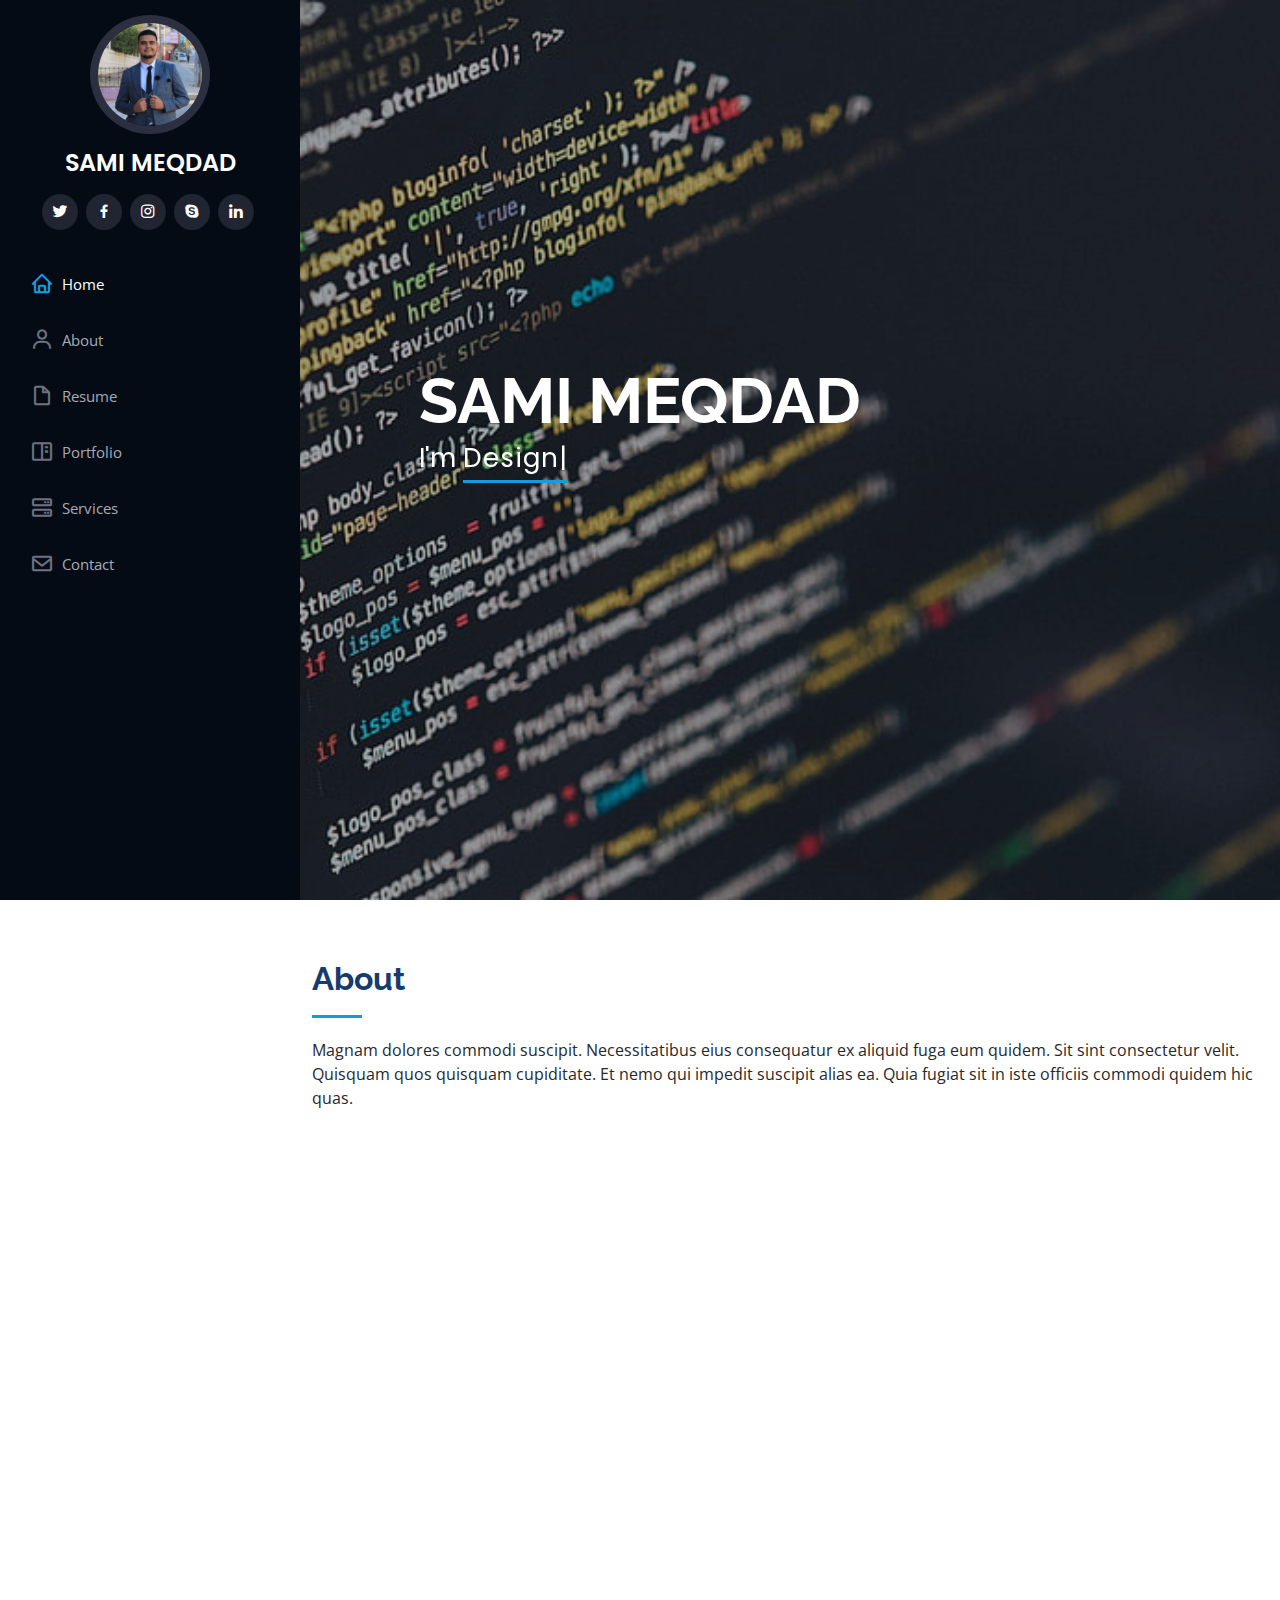
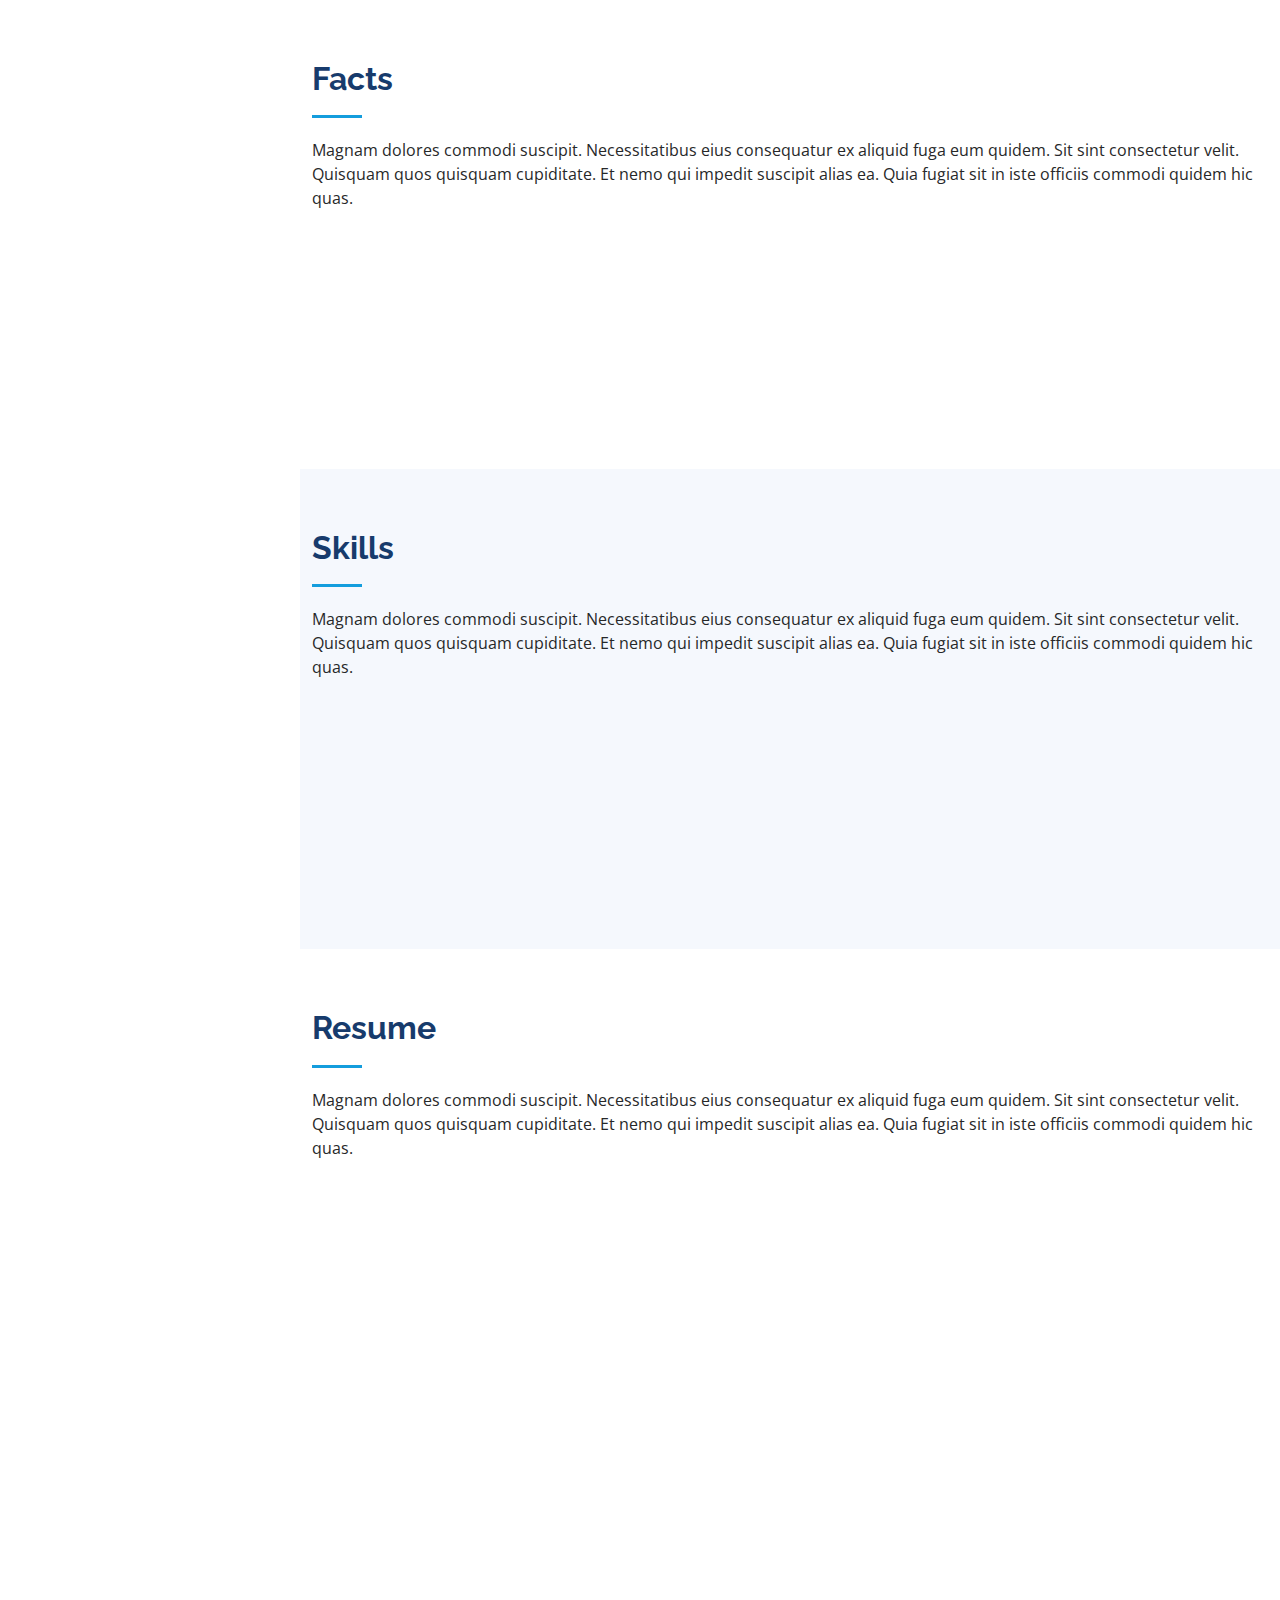
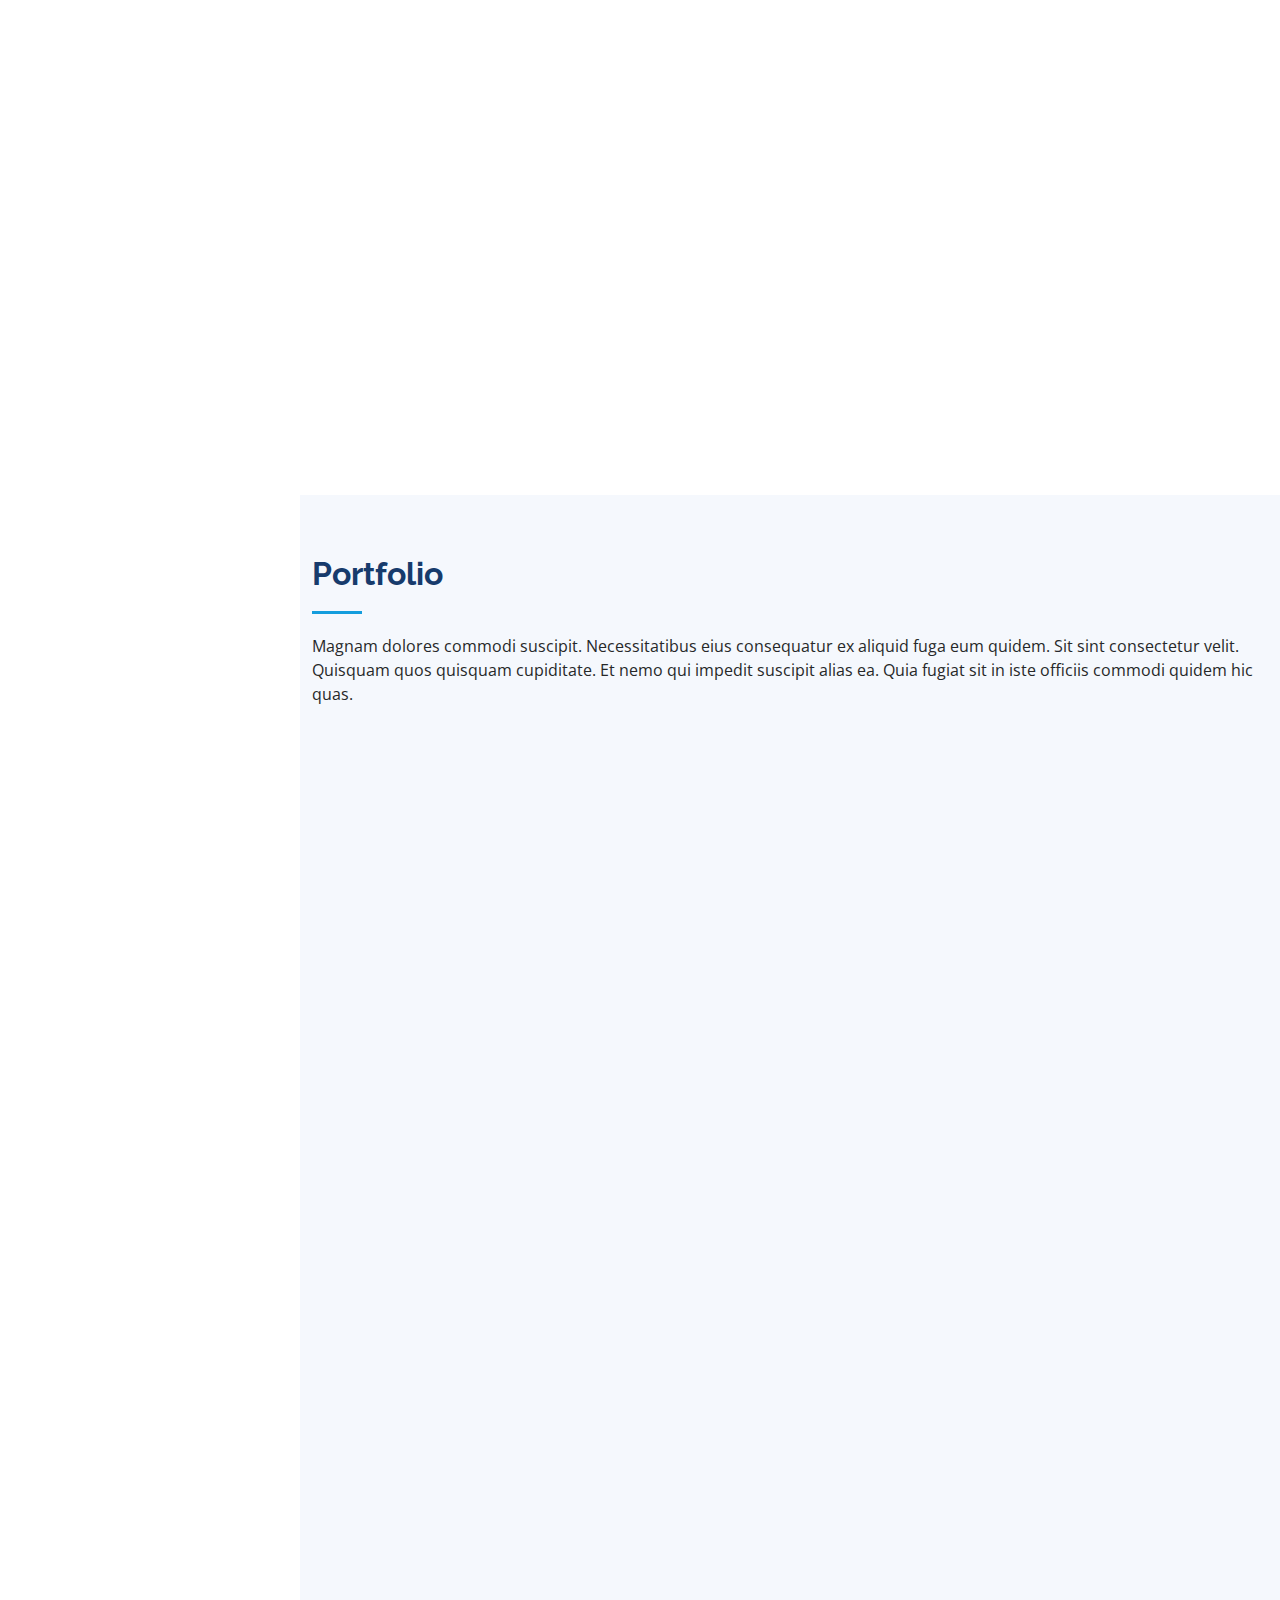
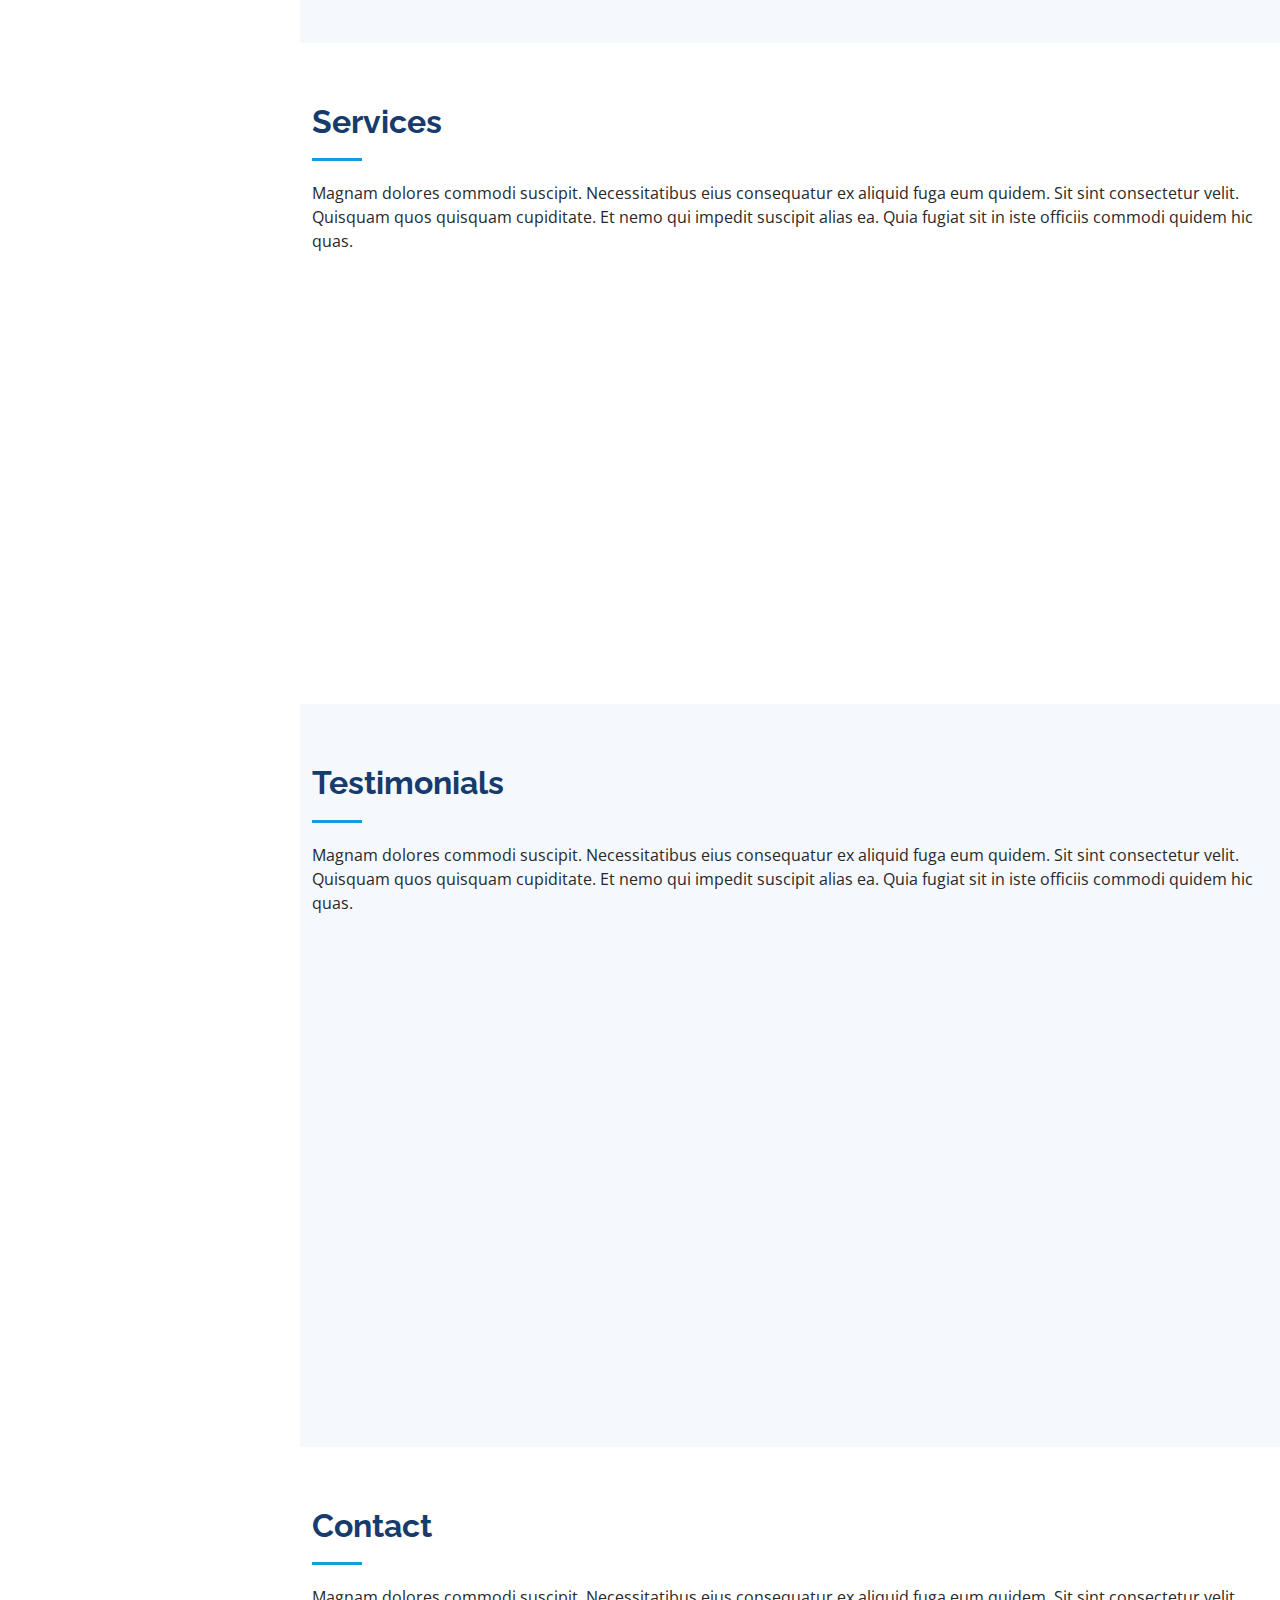
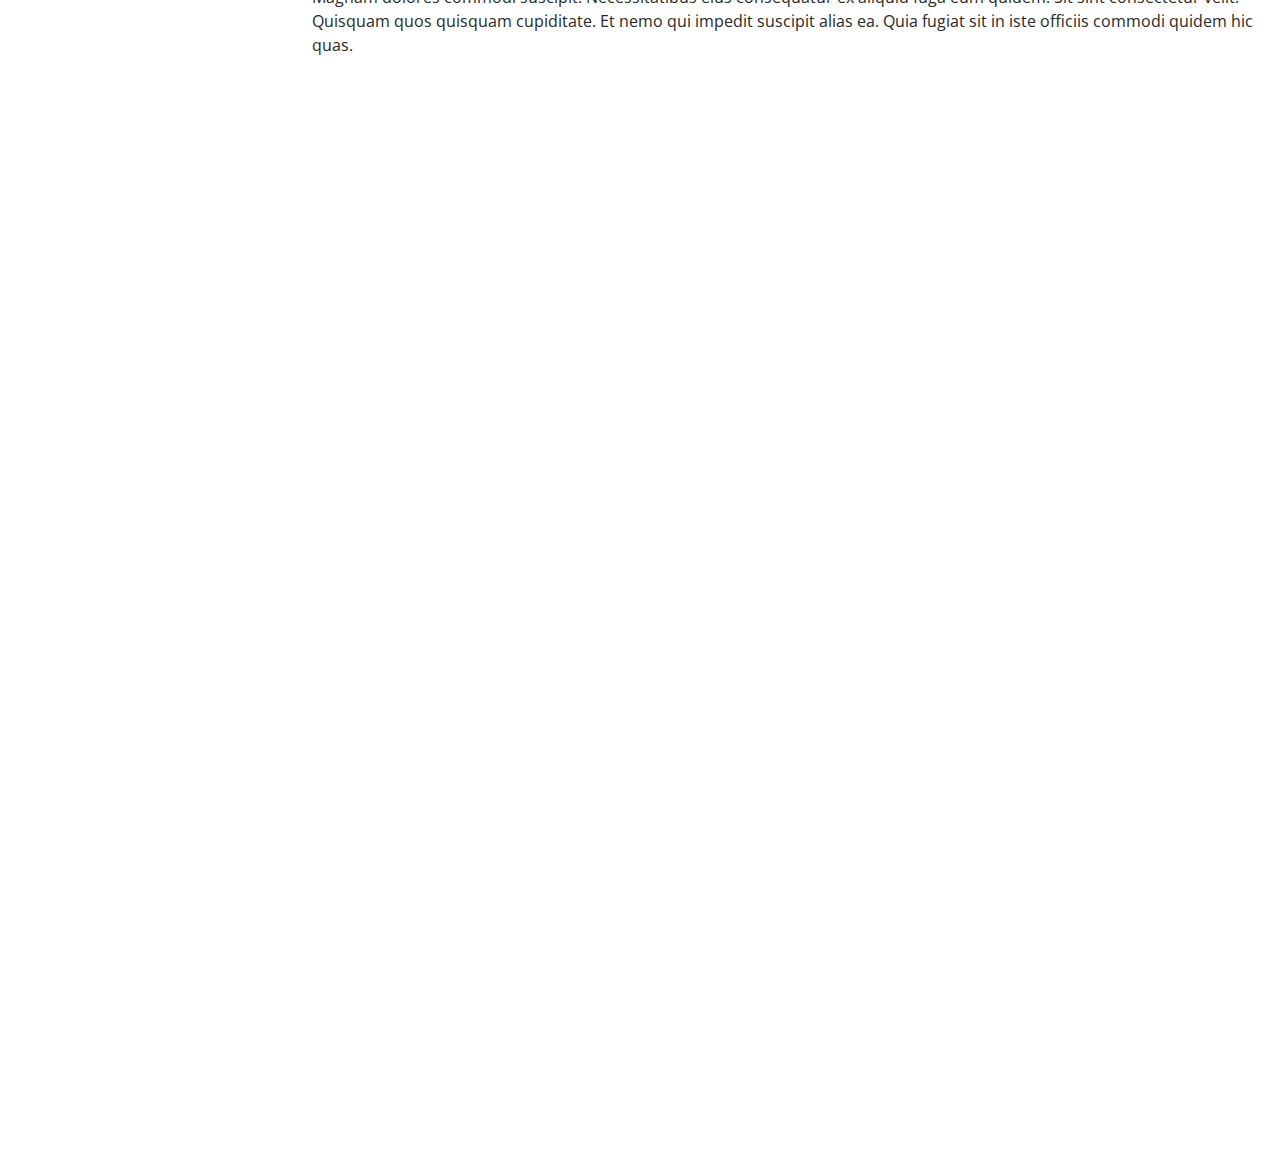
<file: index.html>
<!DOCTYPE html>
<html lang="en">

<head>
    <meta charset="utf-8">
    <meta content="width=device-width, initial-scale=1.0" name="viewport">

    <title>Index</title>
    <meta content="" name="description">
    <meta content="" name="keywords">

    <!-- Favicons -->
    <link href="assets/img/profile-img.jpg" rel="icon">
    <link href="assets/img/apple-touch-icon.png" rel="apple-touch-icon">

    <!-- Google Fonts -->
    <link href="https://fonts.googleapis.com/css?family=Open+Sans:300,300i,400,400i,600,600i,700,700i|Raleway:300,300i,400,400i,500,500i,600,600i,700,700i|Poppins:300,300i,400,400i,500,500i,600,600i,700,700i" rel="stylesheet">

    <!-- Vendor CSS Files -->
    <link href="assets/vendor/aos/aos.css" rel="stylesheet">
    <link href="assets/vendor/bootstrap/css/bootstrap.min.css" rel="stylesheet">
    <link href="assets/vendor/bootstrap-icons/bootstrap-icons.css" rel="stylesheet">
    <link href="assets/vendor/boxicons/css/boxicons.min.css" rel="stylesheet">
    <link href="assets/vendor/glightbox/css/glightbox.min.css" rel="stylesheet">
    <link href="assets/vendor/swiper/swiper-bundle.min.css" rel="stylesheet">

    <link href="assets/css/style.css" rel="stylesheet">

</head>

<body>


    <i class="bi bi-list mobile-nav-toggle d-xl-none"></i>

    <header id="header">
        <div class="d-flex flex-column">

            <div class="profile">
                <img src="assets/img/profile-img.jpg" alt="" class="img-fluid rounded-circle">
                <h1 class="text-light"><a href="index.html">SAMI MEQDAD</a></h1>
                <div class="social-links mt-3 text-center">
                    <a href="#" class="twitter"><i class="bx bxl-twitter"></i></a>
                    <a href="https://www.facebook.com/123456samy.miqdad" class="facebook"><i class="bx bxl-facebook"></i></a>
                    <a href="https://www.instagram.com/h6x6_/" class="instagram"><i class="bx bxl-instagram"></i></a>
                    <a href="#" class="google-plus"><i class="bx bxl-skype"></i></a>
                    <a href="#" class="linkedin"><i class="bx bxl-linkedin"></i></a>
                </div>
            </div>

            <nav id="navbar" class="nav-menu navbar">
                <ul>
                    <li><a href="#hero" class="nav-link scrollto active"><i class="bx bx-home"></i> <span>Home</span></a></li>
                    <li><a href="#about" class="nav-link scrollto"><i class="bx bx-user"></i> <span>About</span></a></li>
                    <li><a href="#resume" class="nav-link scrollto"><i class="bx bx-file-blank"></i> <span>Resume</span></a></li>
                    <li><a href="#portfolio" class="nav-link scrollto"><i class="bx bx-book-content"></i> <span>Portfolio</span></a></li>
                    <li><a href="#services" class="nav-link scrollto"><i class="bx bx-server"></i> <span>Services</span></a></li>
                    <li><a href="#contact" class="nav-link scrollto"><i class="bx bx-envelope"></i> <span>Contact</span></a></li>
                </ul>
            </nav>

        </div>
    </header>



    <section id="hero" class="d-flex flex-column justify-content-center align-items-center">
        <div class="hero-container" data-aos="fade-in">
            <h1>SAMI MEQDAD</h1>
            <p>I'm <span class="typed" data-typed-items="Designer, Developer, Freelancer, Photographer"></span></p>
        </div>
    </section>


    <main id="main">

        <section id="about" class="about">
            <div class="container">

                <div class="section-title">
                    <h2>About</h2>
                    <p>Magnam dolores commodi suscipit. Necessitatibus eius consequatur ex aliquid fuga eum quidem. Sit sint consectetur velit. Quisquam quos quisquam cupiditate. Et nemo qui impedit suscipit alias ea. Quia fugiat sit in iste officiis commodi
                        quidem hic quas.</p>
                </div>

                <div class="row">
                    <div class="col-lg-4" data-aos="fade-right">
                        <img src="assets/img/profile-img.jpg" class="img-fluid" alt="">
                    </div>
                    <div class="col-lg-8 pt-4 pt-lg-0 content" data-aos="fade-left">
                        <h3>Ui/Ux Designer &amp;Adnroid/Ios Developer.</h3>
                        <p class="fst-italic">
                            Lorem ipsum dolor sit amet, consectetur adipiscing elit, sed do eiusmod tempor incididunt ut labore et dolore magna aliqua.
                        </p>
                        <div class="row">
                            <div class="col-lg-6">
                                <ul>
                                    <li><i class="bi bi-chevron-right"></i> <strong>Birthday:</strong> <span>23 Nov 2002</span></li>
                                    <li><i class="bi bi-chevron-right"></i> <strong>Website:</strong> <span>www.samidevloper.com</span></li>
                                    <li><i class="bi bi-chevron-right"></i> <strong>Phone:</strong> <span>+972-059-276-8308</span></li>
                                    <li><i class="bi bi-chevron-right"></i> <strong>City:</strong> <span>GAZA,palestine</span></li>
                                </ul>
                            </div>
                            <div class="col-lg-6">
                                <ul>
                                    <li><i class="bi bi-chevron-right"></i> <strong>Age:</strong> <span>20</span></li>
                                    <li><i class="bi bi-chevron-right"></i> <strong>Degree:</strong> <span>Master</span></li>
                                    <li><i class="bi bi-chevron-right"></i> <strong>PhEmailone:</strong> <span>samemqdad@gmail.com</span></li>
                                    <li><i class="bi bi-chevron-right"></i> <strong>Freelance:</strong> <span>Available</span></li>
                                </ul>
                            </div>
                        </div>
                        <p>
                            Officiis eligendi itaque labore et dolorum mollitia officiis optio vero. Quisquam sunt adipisci omnis et ut. Nulla accusantium dolor incidunt officia tempore. Et eius omnis. Cupiditate ut dicta maxime officiis quidem quia. Sed et consectetur qui quia
                            repellendus itaque neque. Aliquid amet quidem ut quaerat cupiditate. Ab et eum qui repellendus omnis culpa magni laudantium dolores.
                        </p>
                    </div>
                </div>

            </div>
        </section>
        <!-- End About Section -->

        <!-- ======= Facts Section ======= -->
        <section id="facts" class="facts">
            <div class="container">

                <div class="section-title">
                    <h2>Facts</h2>
                    <p>Magnam dolores commodi suscipit. Necessitatibus eius consequatur ex aliquid fuga eum quidem. Sit sint consectetur velit. Quisquam quos quisquam cupiditate. Et nemo qui impedit suscipit alias ea. Quia fugiat sit in iste officiis commodi
                        quidem hic quas.</p>
                </div>

                <div class="row no-gutters">

                    <div class="col-lg-3 col-md-6 d-md-flex align-items-md-stretch" data-aos="fade-up">
                        <div class="count-box">
                            <i class="bi bi-emoji-smile"></i>
                            <span data-purecounter-start="0" data-purecounter-end="70" data-purecounter-duration="1" class="purecounter"></span>
                            <p><strong>Happy Clients</strong> consequuntur quae</p>
                        </div>
                    </div>

                    <div class="col-lg-3 col-md-6 d-md-flex align-items-md-stretch" data-aos="fade-up" data-aos-delay="100">
                        <div class="count-box">
                            <i class="bi bi-journal-richtext"></i>
                            <span data-purecounter-start="0" data-purecounter-end="50" data-purecounter-duration="1" class="purecounter"></span>
                            <p><strong>Projects</strong> adipisci atque cum quia aut</p>
                        </div>
                    </div>

                    <div class="col-lg-3 col-md-6 d-md-flex align-items-md-stretch" data-aos="fade-up" data-aos-delay="40">
                        <div class="count-box">
                            <i class="bi bi-headset"></i>
                            <span data-purecounter-start="0" data-purecounter-end="30" data-purecounter-duration="1" class="purecounter"></span>
                            <p><strong>Hours Of Support</strong> aut commodi quaerat</p>
                        </div>
                    </div>

                    <div class="col-lg-3 col-md-6 d-md-flex align-items-md-stretch" data-aos="fade-up" data-aos-delay="300">
                        <div class="count-box">
                            <i class="bi bi-people"></i>
                            <span data-purecounter-start="0" data-purecounter-end="32" data-purecounter-duration="1" class="purecounter"></span>
                            <p><strong>Hard Workers</strong> rerum asperiores dolor</p>
                        </div>
                    </div>

                </div>

            </div>
        </section>
        <!-- End Facts Section -->

        <!-- ======= Skills Section ======= -->
        <section id="skills" class="skills section-bg">
            <div class="container">

                <div class="section-title">
                    <h2>Skills</h2>
                    <p>Magnam dolores commodi suscipit. Necessitatibus eius consequatur ex aliquid fuga eum quidem. Sit sint consectetur velit. Quisquam quos quisquam cupiditate. Et nemo qui impedit suscipit alias ea. Quia fugiat sit in iste officiis commodi
                        quidem hic quas.</p>
                </div>

                <div class="row skills-content">

                    <div class="col-lg-6" data-aos="fade-up">

                        <div class="progress">
                            <span class="skill">UX/UI <i class="val">100%</i></span>
                            <div class="progress-bar-wrap">
                                <div class="progress-bar" role="progressbar" aria-valuenow="100" aria-valuemin="0" aria-valuemax="100"></div>
                            </div>
                        </div>

                        <div class="progress">
                            <span class="skill">Android <i class="val">100%</i></span>
                            <div class="progress-bar-wrap">
                                <div class="progress-bar" role="progressbar" aria-valuenow="90" aria-valuemin="0" aria-valuemax="100"></div>
                            </div>
                        </div>

                        <div class="progress">
                            <span class="skill">Ios <i class="val">70%</i></span>
                            <div class="progress-bar-wrap">
                                <div class="progress-bar" role="progressbar" aria-valuenow="75" aria-valuemin="0" aria-valuemax="100"></div>
                            </div>
                        </div>

                    </div>

                    <div class="col-lg-6" data-aos="fade-up" data-aos-delay="100">

                        <div class="progress">
                            <span class="skill">Flutter <i class="val">80%</i></span>
                            <div class="progress-bar-wrap">
                                <div class="progress-bar" role="progressbar" aria-valuenow="80" aria-valuemin="0" aria-valuemax="100"></div>
                            </div>
                        </div>

                        <div class="progress">
                            <span class="skill">WordPress/CMS <i class="val">90%</i></span>
                            <div class="progress-bar-wrap">
                                <div class="progress-bar" role="progressbar" aria-valuenow="90" aria-valuemin="0" aria-valuemax="100"></div>
                            </div>
                        </div>

                        <div class="progress">
                            <span class="skill">Photoshop <i class="val">80%</i></span>
                            <div class="progress-bar-wrap">
                                <div class="progress-bar" role="progressbar" aria-valuenow="55" aria-valuemin="0" aria-valuemax="100"></div>
                            </div>
                        </div>

                    </div>

                </div>

            </div>
        </section>
        <!-- End Skills Section -->

        <!-- ======= Resume Section ======= -->
        <section id="resume" class="resume">
            <div class="container">

                <div class="section-title">
                    <h2>Resume</h2>
                    <p>Magnam dolores commodi suscipit. Necessitatibus eius consequatur ex aliquid fuga eum quidem. Sit sint consectetur velit. Quisquam quos quisquam cupiditate. Et nemo qui impedit suscipit alias ea. Quia fugiat sit in iste officiis commodi
                        quidem hic quas.</p>
                </div>

                <div class="row">
                    <div class="col-lg-6" data-aos="fade-up">
                        <h3 class="resume-title">Sumary</h3>
                        <div class="resume-item pb-0">
                            <h4>Graphic Designer</h4>
                            <p><em>Innovative and deadline-driven Graphic Designer with 1+ years of experience designing and developing user-centered digital/print marketing material from initial concept to final, polished deliverable.</em></p>
                            <ul>
                                <li>Flutter Developer</li>
                                <li>Java Developer</li>
                                <li>Web Developer</li>
                            </ul>
                        </div>

                        <h3 class="resume-title">Education</h3>
                        <div class="resume-item">
                            <h4>Master of Fine Arts &amp; Graphic Design</h4>
                            <h5>2020 - 2022</h5>
                            <p><em>CIS ALAZHAR,GAZA, PLS</em></p>
                            <p>Qui deserunt veniam. Et sed aliquam labore tempore sed quisquam iusto autem sit. Ea vero voluptatum qui ut dignissimos deleniti nerada porti sand markend</p>
                        </div>
                        <div class="resume-item">
                            <h4>Bachelor of Fine Arts &amp; Graphic Design</h4>
                            <h5>2020 - 2022</h5>
                            <p><em>CIS ALAZHAR,GAZA, PLS</em></p>
                            <p>Quia nobis sequi est occaecati aut. Repudiandae et iusto quae reiciendis et quis Eius vel ratione eius unde vitae rerum voluptates asperiores voluptatem Earum molestiae consequatur neque etlon sader mart dila</p>
                        </div>
                    </div>
                    <div class="col-lg-6" data-aos="fade-up" data-aos-delay="100">
                        <h3 class="resume-title">Professional Experience</h3>
                        <div class="resume-item">
                            <h4>Senior graphic design specialist</h4>
                            <h5>2021 - Present</h5>
                            <p><em>Experion, Palestine, PLS </em></p>
                            <ul>
                                <li>Lead in the design, development, and implementation of the graphic, layout, and production communication materials</li>
                                <li>Delegate tasks to the 7 members of the design team and provide counsel on all aspects of the project. </li>
                                <li>Supervise the assessment of all graphic materials in order to ensure quality and accuracy of the design</li>
                                <li>Oversee the efficient use of production project budgets ranging from $500 - $1500</li>
                            </ul>
                        </div>
                        <div class="resume-item">
                            <h4>Graphic design specialist</h4>
                            <h5>2020 -2022</h5>
                            <p><em>Stepping Stone Advertising,Palestine,PLS</em></p>
                            <ul>
                                <li>Developed numerous marketing programs (logos, brochures,infographics, presentations, and advertisements).</li>
                                <li>Managed up to 5 projects or tasks at a given time while under pressure</li>
                                <li>Recommended and consulted with clients on the most appropriate graphic design</li>
                                <li>Created 4+ design presentations and proposals a month for clients and account managers</li>
                            </ul>
                        </div>
                    </div>
                </div>

            </div>
        </section>
        <!-- End Resume Section -->

        <!-- ======= Portfolio Section ======= -->
        <section id="page2" class="portfolio section-bg">
            <div class="container">

                <div class="section-title">
                    <h2>Portfolio</h2>
                    <p>Magnam dolores commodi suscipit. Necessitatibus eius consequatur ex aliquid fuga eum quidem. Sit sint consectetur velit. Quisquam quos quisquam cupiditate. Et nemo qui impedit suscipit alias ea. Quia fugiat sit in iste officiis commodi
                        quidem hic quas.</p>
                </div>

                <div class="row" data-aos="fade-up">
                    <div class="col-lg-12 d-flex justify-content-center">
                        <ul id="portfolio-flters">
                            <li data-filter="*" class="filter-active">All</li>
                            <li data-filter=".filter-app">App</li>
                            <li data-filter=".filter-card">Card</li>
                            <li data-filter=".filter-web">Web</li>
                        </ul>
                    </div>
                </div>

                <div class="row portfolio-container" data-aos="fade-up" data-aos-delay="100">

                    <div class="col-lg-4 col-md-6 portfolio-item filter-app">
                        <div class="portfolio-wrap">
                            <img src="assets/img/portfolio/portfolio-1.jpg" class="img-fluid" alt="">
                            <div class="portfolio-links">
                                <a href="assets/img/portfolio/portfolio-1.jpg" data-gallery="portfolioGallery" class="portfolio-lightbox" title="App 1"><i class="bx bx-plus"></i></a>
                                <a href="portfolio-details.html" title="More Details"><i class="bx bx-link"></i></a>
                            </div>
                        </div>
                    </div>

                    <div class="col-lg-4 col-md-6 portfolio-item filter-web">
                        <div class="portfolio-wrap">
                            <img src="assets/img/portfolio/portfolio-2.jpg" class="img-fluid" alt="">
                            <div class="portfolio-links">
                                <a href="assets/img/portfolio/portfolio-2.jpg" data-gallery="portfolioGallery" class="portfolio-lightbox" title="Web 3"><i class="bx bx-plus"></i></a>
                                <a href="portfolio-details.html" title="More Details"><i class="bx bx-link"></i></a>
                            </div>
                        </div>
                    </div>

                    <div class="col-lg-4 col-md-6 portfolio-item filter-app">
                        <div class="portfolio-wrap">
                            <img src="assets/img/portfolio/portfolio-3.jpg" class="img-fluid" alt="">
                            <div class="portfolio-links">
                                <a href="assets/img/portfolio/portfolio-3.jpg" data-gallery="portfolioGallery" class="portfolio-lightbox" title="App 2"><i class="bx bx-plus"></i></a>
                                <a href="portfolio-details.html" title="More Details"><i class="bx bx-link"></i></a>
                            </div>
                        </div>
                    </div>

                    <div class="col-lg-4 col-md-6 portfolio-item filter-card">
                        <div class="portfolio-wrap">
                            <img src="assets/img/portfolio/portfolio-4.jpg" class="img-fluid" alt="">
                            <div class="portfolio-links">
                                <a href="assets/img/portfolio/portfolio-4.jpg" data-gallery="portfolioGallery" class="portfolio-lightbox" title="Card 2"><i class="bx bx-plus"></i></a>
                                <a href="portfolio-details.html" title="More Details"><i class="bx bx-link"></i></a>
                            </div>
                        </div>
                    </div>

                    <div class="col-lg-4 col-md-6 portfolio-item filter-web">
                        <div class="portfolio-wrap">
                            <img src="assets/img/portfolio/portfolio-5.jpg" class="img-fluid" alt="">
                            <div class="portfolio-links">
                                <a href="assets/img/portfolio/portfolio-5.jpg" data-gallery="portfolioGallery" class="portfolio-lightbox" title="Web 2"><i class="bx bx-plus"></i></a>
                                <a href="portfolio-details.html" title="More Details"><i class="bx bx-link"></i></a>
                            </div>
                        </div>
                    </div>

                    <div class="col-lg-4 col-md-6 portfolio-item filter-app">
                        <div class="portfolio-wrap">
                            <img src="assets/img/portfolio/portfolio-6.jpg" class="img-fluid" alt="">
                            <div class="portfolio-links">
                                <a href="assets/img/portfolio/portfolio-6.jpg" data-gallery="portfolioGallery" class="portfolio-lightbox" title="App 3"><i class="bx bx-plus"></i></a>
                                <a href="portfolio-details.html" title="More Details"><i class="bx bx-link"></i></a>
                            </div>
                        </div>
                    </div>

                    <div class="col-lg-4 col-md-6 portfolio-item filter-card">
                        <div class="portfolio-wrap">
                            <img src="assets/img/portfolio/portfolio-7.jpg" class="img-fluid" alt="">
                            <div class="portfolio-links">
                                <a href="assets/img/portfolio/portfolio-7.jpg" data-gallery="portfolioGallery" class="portfolio-lightbox" title="Card 1"><i class="bx bx-plus"></i></a>
                                <a href="portfolio-details.html" title="More Details"><i class="bx bx-link"></i></a>
                            </div>
                        </div>
                    </div>

                    <div class="col-lg-4 col-md-6 portfolio-item filter-card">
                        <div class="portfolio-wrap">
                            <img src="assets/img/portfolio/portfolio-8.jpg" class="img-fluid" alt="">
                            <div class="portfolio-links">
                                <a href="assets/img/portfolio/portfolio-8.jpg" data-gallery="portfolioGallery" class="portfolio-lightbox" title="Card 3"><i class="bx bx-plus"></i></a>
                                <a href="portfolio-details.html" title="More Details"><i class="bx bx-link"></i></a>
                            </div>
                        </div>
                    </div>

                    <div class="col-lg-4 col-md-6 portfolio-item filter-web">
                        <div class="portfolio-wrap">
                            <img src="assets/img/portfolio/portfolio-9.jpg" class="img-fluid" alt="">
                            <div class="portfolio-links">
                                <a href="assets/img/portfolio/portfolio-9.jpg" data-gallery="portfolioGallery" class="portfolio-lightbox" title="Web 3"><i class="bx bx-plus"></i></a>
                                <a href="portfolio-details.html" title="More Details"><i class="bx bx-link"></i></a>
                            </div>
                        </div>
                    </div>

                </div>

            </div>
        </section>
        <!-- End Portfolio Section -->

        <!-- ======= Services Section ======= -->
        <section id="services" class="services">
            <div class="container">

                <div class="section-title">
                    <h2>Services</h2>
                    <p>Magnam dolores commodi suscipit. Necessitatibus eius consequatur ex aliquid fuga eum quidem. Sit sint consectetur velit. Quisquam quos quisquam cupiditate. Et nemo qui impedit suscipit alias ea. Quia fugiat sit in iste officiis commodi
                        quidem hic quas.</p>
                </div>

                <div class="row">
                    <div class="col-lg-4 col-md-6 icon-box" data-aos="fade-up">
                        <div class="icon"><i class="bi bi-briefcase"></i></div>
                        <h4 class="title"><a href="">Lorem Ipsum</a></h4>
                        <p class="description">Voluptatum deleniti atque corrupti quos dolores et quas molestias excepturi sint occaecati cupiditate non provident</p>
                    </div>
                    <div class="col-lg-4 col-md-6 icon-box" data-aos="fade-up" data-aos-delay="100">
                        <div class="icon"><i class="bi bi-card-checklist"></i></div>
                        <h4 class="title"><a href="">Dolor Sitema</a></h4>
                        <p class="description">Minim veniam, quis nostrud exercitation ullamco laboris nisi ut aliquip ex ea commodo consequat tarad limino ata</p>
                    </div>
                    <div class="col-lg-4 col-md-6 icon-box" data-aos="fade-up" data-aos-delay="200">
                        <div class="icon"><i class="bi bi-bar-chart"></i></div>
                        <h4 class="title"><a href="">Sed ut perspiciatis</a></h4>
                        <p class="description">Duis aute irure dolor in reprehenderit in voluptate velit esse cillum dolore eu fugiat nulla pariatur</p>
                    </div>
                    <div class="col-lg-4 col-md-6 icon-box" data-aos="fade-up" data-aos-delay="300">
                        <div class="icon"><i class="bi bi-binoculars"></i></div>
                        <h4 class="title"><a href="">Magni Dolores</a></h4>
                        <p class="description">Excepteur sint occaecat cupidatat non proident, sunt in culpa qui officia deserunt mollit anim id est laborum</p>
                    </div>
                    <div class="col-lg-4 col-md-6 icon-box" data-aos="fade-up" data-aos-delay="400">
                        <div class="icon"><i class="bi bi-brightness-high"></i></div>
                        <h4 class="title"><a href="">Nemo Enim</a></h4>
                        <p class="description">At vero eos et accusamus et iusto odio dignissimos ducimus qui blanditiis praesentium voluptatum deleniti atque</p>
                    </div>
                    <div class="col-lg-4 col-md-6 icon-box" data-aos="fade-up" data-aos-delay="500">
                        <div class="icon"><i class="bi bi-calendar4-week"></i></div>
                        <h4 class="title"><a href="">Eiusmod Tempor</a></h4>
                        <p class="description">Et harum quidem rerum facilis est et expedita distinctio. Nam libero tempore, cum soluta nobis est eligendi</p>
                    </div>
                </div>

            </div>
        </section>
        <!-- End Services Section -->

        <!-- ======= Testimonials Section ======= -->
        <section id="testimonials" class="testimonials section-bg">
            <div class="container">

                <div class="section-title">
                    <h2>Testimonials</h2>
                    <p>Magnam dolores commodi suscipit. Necessitatibus eius consequatur ex aliquid fuga eum quidem. Sit sint consectetur velit. Quisquam quos quisquam cupiditate. Et nemo qui impedit suscipit alias ea. Quia fugiat sit in iste officiis commodi
                        quidem hic quas.</p>
                </div>

                <div class="testimonials-slider swiper" data-aos="fade-up" data-aos-delay="100">
                    <div class="swiper-wrapper">

                        <div class="swiper-slide">
                            <div class="testimonial-item" data-aos="fade-up">
                                <p>
                                    <i class="bx bxs-quote-alt-left quote-icon-left"></i> Proin iaculis purus consequat sem cure digni ssim donec porttitora entum suscipit rhoncus. Accusantium quam, ultricies eget id, aliquam eget nibh et. Maecen aliquam,
                                    risus at semper.
                                    <i class="bx bxs-quote-alt-right quote-icon-right"></i>
                                </p>
                                <img src="assets/img/testimonials/testimonials-1.jpg" class="testimonial-img" alt="">
                                <h3>Saul Goodman</h3>
                                <h4>Ceo &amp; Founder</h4>
                            </div>
                        </div>
                        <!-- End testimonial item -->

                        <div class="swiper-slide">
                            <div class="testimonial-item" data-aos="fade-up" data-aos-delay="100">
                                <p>
                                    <i class="bx bxs-quote-alt-left quote-icon-left"></i> Export tempor illum tamen malis malis eram quae irure esse labore quem cillum quid cillum eram malis quorum velit fore eram velit sunt aliqua noster fugiat irure
                                    amet legam anim culpa.
                                    <i class="bx bxs-quote-alt-right quote-icon-right"></i>
                                </p>
                                <img src="assets/img/testimonials/testimonials-2.jpg" class="testimonial-img" alt="">
                                <h3>Sara Wilsson</h3>
                                <h4>Designer</h4>
                            </div>
                        </div>
                        <!-- End testimonial item -->

                        <div class="swiper-slide">
                            <div class="testimonial-item" data-aos="fade-up" data-aos-delay="200">
                                <p>
                                    <i class="bx bxs-quote-alt-left quote-icon-left"></i> Enim nisi quem export duis labore cillum quae magna enim sint quorum nulla quem veniam duis minim tempor labore quem eram duis noster aute amet eram fore quis sint
                                    minim.
                                    <i class="bx bxs-quote-alt-right quote-icon-right"></i>
                                </p>
                                <img src="assets/img/testimonials/testimonials-3.jpg" class="testimonial-img" alt="">
                                <h3>Jena Karlis</h3>
                                <h4>Store Owner</h4>
                            </div>
                        </div>
                        <!-- End testimonial item -->

                        <div class="swiper-slide">
                            <div class="testimonial-item" data-aos="fade-up" data-aos-delay="300">
                                <p>
                                    <i class="bx bxs-quote-alt-left quote-icon-left"></i> Fugiat enim eram quae cillum dolore dolor amet nulla culpa multos export minim fugiat minim velit minim dolor enim duis veniam ipsum anim magna sunt elit fore quem
                                    dolore labore illum veniam.
                                    <i class="bx bxs-quote-alt-right quote-icon-right"></i>
                                </p>
                                <img src="assets/img/testimonials/testimonials-4.jpg" class="testimonial-img" alt="">
                                <h3>Matt Brandon</h3>
                                <h4>Freelancer</h4>
                            </div>
                        </div>
                        <!-- End testimonial item -->

                        <div class="swiper-slide">
                            <div class="testimonial-item" data-aos="fade-up" data-aos-delay="400">
                                <p>
                                    <i class="bx bxs-quote-alt-left quote-icon-left"></i> Quis quorum aliqua sint quem legam fore sunt eram irure aliqua veniam tempor noster veniam enim culpa labore duis sunt culpa nulla illum cillum fugiat legam esse
                                    veniam culpa fore nisi cillum quid.
                                    <i class="bx bxs-quote-alt-right quote-icon-right"></i>
                                </p>
                                <img src="assets/img/testimonials/testimonials-5.jpg" class="testimonial-img" alt="">
                                <h3>John Larson</h3>
                                <h4>Entrepreneur</h4>
                            </div>
                        </div>
                        <!-- End testimonial item -->

                    </div>
                    <div class="swiper-pagination"></div>
                </div>

            </div>
        </section>
        <!-- End Testimonials Section -->

        <!-- ======= Contact Section ======= -->
        <section id="contact" class="contact">
            <div class="container">

                <div class="section-title">
                    <h2>Contact</h2>
                    <p>Magnam dolores commodi suscipit. Necessitatibus eius consequatur ex aliquid fuga eum quidem. Sit sint consectetur velit. Quisquam quos quisquam cupiditate. Et nemo qui impedit suscipit alias ea. Quia fugiat sit in iste officiis commodi
                        quidem hic quas.</p>
                </div>

                <div class="row" data-aos="fade-in">

                    <div class="col-lg-5 d-flex align-items-stretch">
                        <div class="info">
                            <div class="address">
                                <i class="bi bi-geo-alt"></i>
                                <h4>Location:</h4>
                                <p>Block8,Hmaid Street,GAZA,GAZA,9990300</p>
                            </div>

                            <div class="email">
                                <i class="bi bi-envelope"></i>
                                <h4>Email:</h4>
                                <p>samemqdad@gmail.com</p>
                            </div>

                            <div class="phone">
                                <i class="bi bi-phone"></i>
                                <h4>Call:</h4>
                                <p>+972-059-276-8308</p>
                            </div>

                            <div class="mapouter">
                                <div class="gmap_canvas"><iframe src="https://maps.google.com/maps?q=%D9%85%D8%AE%D9%8A%D9%85%20%D8%A7%D9%84%D8%B4%D8%A7%D8%B7%D8%A6&amp;t=&amp;z=13&amp;ie=UTF8&amp;iwloc=&amp;output=embed" id="gmap_canvas" frameborder="0" scrolling="no" style="width: 600px; height: 400px;"></iframe>
                                    <a href="https://fnfmod.net/" style="display:none">fnf mods</a>

                                    <a href="https://www.googlemapsiframegenerator.com" style="display:none">Google Maps Iframe Generator</a>

                                </div>
                            </div>
                        </div>

                    </div>

                    <div class="col-lg-7 mt-5 mt-lg-0 d-flex align-items-stretch">
                        <form action="forms/contact.php" method="post" role="form" class="php-email-form">
                            <div class="row">
                                <div class="form-group col-md-6">
                                    <label for="name">Your Name</label>
                                    <input type="text" name="name" class="form-control" id="name" required>
                                </div>
                                <div class="form-group col-md-6">
                                    <label for="name">Your Email</label>
                                    <input type="email" class="form-control" name="email" id="email" required>
                                </div>
                            </div>
                            <div class="form-group">
                                <label for="name">Subject</label>
                                <input type="text" class="form-control" name="subject" id="subject" required>
                            </div>
                            <div class="form-group">
                                <label for="name">Message</label>
                                <textarea class="form-control" name="message" rows="10" required></textarea>
                            </div>
                            <div class="my-3">
                                <div class="loading">Loading</div>
                                <div class="error-message"></div>
                                <div class="sent-message">Your message has been sent. Thank you!</div>
                            </div>
                            <div class="text-center"><button type="submit">Send Message</button></div>
                        </form>
                    </div>

                </div>

            </div>
        </section>
        <!-- End Contact Section -->

    </main>
    <!-- End #main -->

    <a href="#" class="back-to-top d-flex align-items-center justify-content-center"><i class="bi bi-arrow-up-short"></i></a>

    <!-- Vendor JS Files -->
    <script src="assets/vendor/purecounter/purecounter.js"></script>
    <script src="assets/vendor/aos/aos.js"></script>
    <script src="assets/vendor/bootstrap/js/bootstrap.bundle.min.js"></script>
    <script src="assets/vendor/glightbox/js/glightbox.min.js"></script>
    <script src="assets/vendor/isotope-layout/isotope.pkgd.min.js"></script>
    <script src="assets/vendor/swiper/swiper-bundle.min.js"></script>
    <script src="assets/vendor/typed.js/typed.min.js"></script>
    <script src="assets/vendor/waypoints/noframework.waypoints.js"></script>
    <script src="assets/vendor/php-email-form/validate.js"></script>

    <!-- Template Main JS File -->
    <script src="assets/js/main.js"></script>

</body>

</html>
</file>
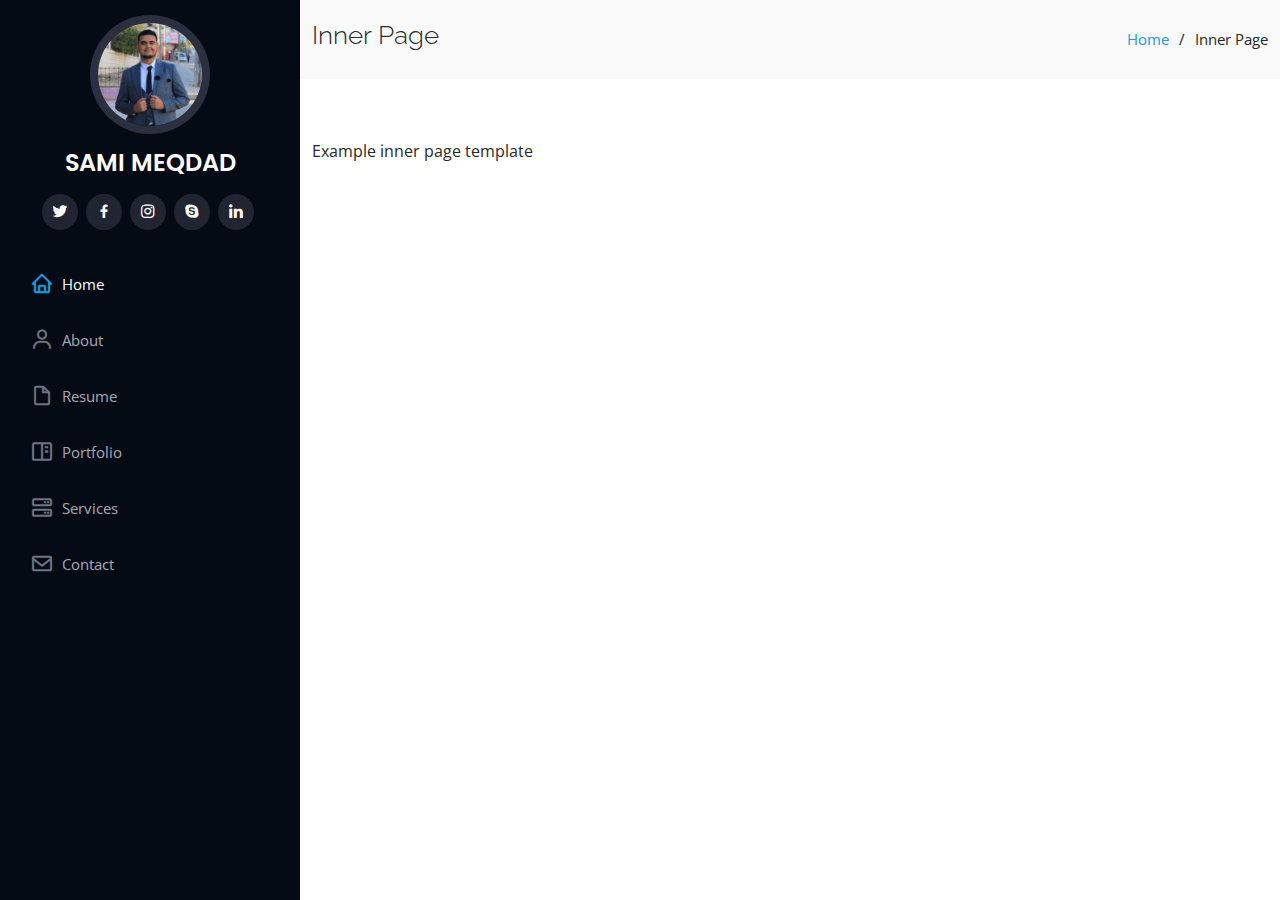
<file: inner-page.html>
<!DOCTYPE html>
<html lang="en">

<head>
    <meta charset="utf-8">
    <meta content="width=device-width, initial-scale=1.0" name="viewport">

    <title>Inner Page - iPortfolio Bootstrap Template</title>
    <meta content="" name="description">
    <meta content="" name="keywords">

    <!-- Favicons -->
    <link href="assets/img/favicon.png" rel="icon">
    <link href="assets/img/apple-touch-icon.png" rel="apple-touch-icon">

    <!-- Google Fonts -->
    <link href="https://fonts.googleapis.com/css?family=Open+Sans:300,300i,400,400i,600,600i,700,700i|Raleway:300,300i,400,400i,500,500i,600,600i,700,700i|Poppins:300,300i,400,400i,500,500i,600,600i,700,700i" rel="stylesheet">

    <!-- Vendor CSS Files -->
    <link href="assets/vendor/aos/aos.css" rel="stylesheet">
    <link href="assets/vendor/bootstrap/css/bootstrap.min.css" rel="stylesheet">
    <link href="assets/vendor/bootstrap-icons/bootstrap-icons.css" rel="stylesheet">
    <link href="assets/vendor/boxicons/css/boxicons.min.css" rel="stylesheet">
    <link href="assets/vendor/glightbox/css/glightbox.min.css" rel="stylesheet">
    <link href="assets/vendor/swiper/swiper-bundle.min.css" rel="stylesheet">

    <!-- Template Main CSS File -->
    <link href="assets/css/style.css" rel="stylesheet">

    <!-- =======================================================
  * Template Name: iPortfolio - v3.7.0
  * Template URL: https://bootstrapmade.com/iportfolio-bootstrap-portfolio-websites-template/
  * Author: BootstrapMade.com
  * License: https://bootstrapmade.com/license/
  ======================================================== -->
</head>

<body>

    <!-- ======= Mobile nav toggle button ======= -->
    <i class="bi bi-list mobile-nav-toggle d-xl-none"></i>

    <!-- ======= Header ======= -->
    <header id="header">
        <div class="d-flex flex-column">

            <div class="profile">
                <img src="assets/img/profile-img.jpg" alt="" class="img-fluid rounded-circle">
                <h1 class="text-light"><a href="index.html">SAMI MEQDAD</a></h1>
                <div class="social-links mt-3 text-center">
                    <a href="#" class="twitter"><i class="bx bxl-twitter"></i></a>
                    <a href="#" class="facebook"><i class="bx bxl-facebook"></i></a>
                    <a href="#" class="instagram"><i class="bx bxl-instagram"></i></a>
                    <a href="#" class="google-plus"><i class="bx bxl-skype"></i></a>
                    <a href="#" class="linkedin"><i class="bx bxl-linkedin"></i></a>
                </div>
            </div>

            <nav id="navbar" class="nav-menu navbar">
                <ul>
                    <li><a href="#hero" class="nav-link scrollto active"><i class="bx bx-home"></i> <span>Home</span></a></li>
                    <li><a href="#about" class="nav-link scrollto"><i class="bx bx-user"></i> <span>About</span></a></li>
                    <li><a href="#resume" class="nav-link scrollto"><i class="bx bx-file-blank"></i> <span>Resume</span></a></li>
                    <li><a href="#portfolio" class="nav-link scrollto"><i class="bx bx-book-content"></i> <span>Portfolio</span></a></li>
                    <li><a href="#services" class="nav-link scrollto"><i class="bx bx-server"></i> <span>Services</span></a></li>
                    <li><a href="#contact" class="nav-link scrollto"><i class="bx bx-envelope"></i> <span>Contact</span></a></li>
                </ul>
            </nav>
            <!-- .nav-menu -->
        </div>
    </header>
    <!-- End Header -->

    <main id="main">

        <!-- ======= Breadcrumbs ======= -->
        <section class="breadcrumbs">
            <div class="container">

                <div class="d-flex justify-content-between align-items-center">
                    <h2>Inner Page</h2>
                    <ol>
                        <li><a href="index.html">Home</a></li>
                        <li>Inner Page</li>
                    </ol>
                </div>

            </div>
        </section>
        <!-- End Breadcrumbs -->

        <section class="inner-page">
            <div class="container">
                <p>
                    Example inner page template
                </p>
            </div>
        </section>

    </main>
    <!-- End #main -->


    <a href="#" class="back-to-top d-flex align-items-center justify-content-center"><i class="bi bi-arrow-up-short"></i></a>

    <!-- Vendor JS Files -->
    <script src="assets/vendor/purecounter/purecounter.js"></script>
    <script src="assets/vendor/aos/aos.js"></script>
    <script src="assets/vendor/bootstrap/js/bootstrap.bundle.min.js"></script>
    <script src="assets/vendor/glightbox/js/glightbox.min.js"></script>
    <script src="assets/vendor/isotope-layout/isotope.pkgd.min.js"></script>
    <script src="assets/vendor/swiper/swiper-bundle.min.js"></script>
    <script src="assets/vendor/typed.js/typed.min.js"></script>
    <script src="assets/vendor/waypoints/noframework.waypoints.js"></script>
    <script src="assets/vendor/php-email-form/validate.js"></script>

    <!-- Template Main JS File -->
    <script src="assets/js/main.js"></script>

</body>

</html>
</file>
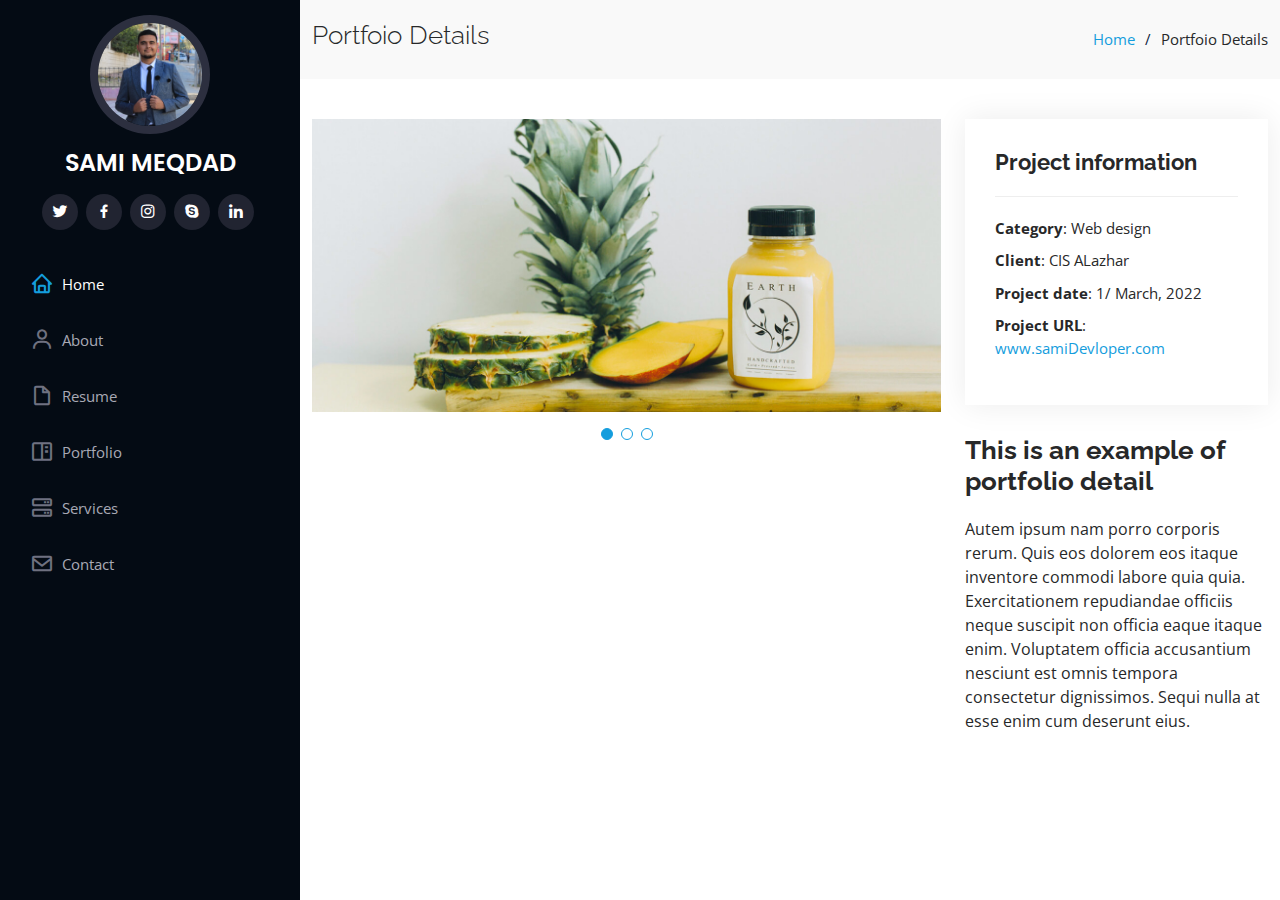
<file: portfolio-details.html>
<!DOCTYPE html>
<html lang="en">

<head>
    <meta charset="utf-8">
    <meta content="width=device-width, initial-scale=1.0" name="viewport">

    <title>profile2
    </title>
    <meta content="" name="description">
    <meta content="" name="keywords">

    <!-- Favicons -->
    <link href="assets/img/favicon.png" rel="icon">
    <link href="assets/img/apple-touch-icon.png" rel="apple-touch-icon">

    <!-- Google Fonts -->
    <link href="https://fonts.googleapis.com/css?family=Open+Sans:300,300i,400,400i,600,600i,700,700i|Raleway:300,300i,400,400i,500,500i,600,600i,700,700i|Poppins:300,300i,400,400i,500,500i,600,600i,700,700i" rel="stylesheet">

    <!-- Vendor CSS Files -->
    <link href="assets/vendor/aos/aos.css" rel="stylesheet">
    <link href="assets/vendor/bootstrap/css/bootstrap.min.css" rel="stylesheet">
    <link href="assets/vendor/bootstrap-icons/bootstrap-icons.css" rel="stylesheet">
    <link href="assets/vendor/boxicons/css/boxicons.min.css" rel="stylesheet">
    <link href="assets/vendor/glightbox/css/glightbox.min.css" rel="stylesheet">
    <link href="assets/vendor/swiper/swiper-bundle.min.css" rel="stylesheet">

    <!-- Template Main CSS File -->
    <link href="assets/css/style.css" rel="stylesheet">
</head>

<body>
    <!-- ======= Mobile nav toggle button ======= -->
    <i class="bi bi-list mobile-nav-toggle d-xl-none"></i>

    <!-- ======= Header ======= -->
    <header id="header">
        <div class="d-flex flex-column">

            <div class="profile">
                <img src="assets/img/profile-img.jpg" alt="" class="img-fluid rounded-circle">
                <h1 class="text-light"><a href="index.html">SAMI MEQDAD</a></h1>
                <div class="social-links mt-3 text-center">
                    <a href="#" class="twitter"><i class="bx bxl-twitter"></i></a>
                    <a href="#" class="facebook"><i class="bx bxl-facebook"></i></a>
                    <a href="#" class="instagram"><i class="bx bxl-instagram"></i></a>
                    <a href="#" class="google-plus"><i class="bx bxl-skype"></i></a>
                    <a href="#" class="linkedin"><i class="bx bxl-linkedin"></i></a>
                </div>
            </div>

            <nav id="navbar" class="nav-menu navbar">
                <ul>
                    <li><a href="#hero" class="nav-link scrollto active"><i class="bx bx-home"></i> <span>Home</span></a></li>
                    <li><a href="#about" class="nav-link scrollto"><i class="bx bx-user"></i> <span>About</span></a></li>
                    <li><a href="#resume" class="nav-link scrollto"><i class="bx bx-file-blank"></i> <span>Resume</span></a></li>
                    <li><a href="#portfolio" class="nav-link scrollto"><i class="bx bx-book-content"></i> <span>Portfolio</span></a></li>
                    <li><a href="#services" class="nav-link scrollto"><i class="bx bx-server"></i> <span>Services</span></a></li>
                    <li><a href="#contact" class="nav-link scrollto"><i class="bx bx-envelope"></i> <span>Contact</span></a></li>
                </ul>
            </nav>
            <!-- .nav-menu -->
        </div>
    </header>
    <!-- End Header -->

    <main id="main">

        <!-- ======= Breadcrumbs ======= -->
        <section id="breadcrumbs" class="breadcrumbs">
            <div class="container">

                <div class="d-flex justify-content-between align-items-center">
                    <h2>Portfoio Details</h2>
                    <ol>
                        <li><a href="index.html">Home</a></li>
                        <li>Portfoio Details</li>
                    </ol>
                </div>

            </div>
        </section>
        <!-- End Breadcrumbs -->

        <!-- ======= Portfolio Details Section ======= -->
        <section id="portfolio-details" class="portfolio-details">
            <div class="container">

                <div class="row gy-4">

                    <div class="col-lg-8">
                        <div class="portfolio-details-slider swiper">
                            <div class="swiper-wrapper align-items-center">

                                <div class="swiper-slide">
                                    <img src="assets/img/portfolio/portfolio-details-1.jpg" alt="">
                                </div>

                                <div class="swiper-slide">
                                    <img src="assets/img/portfolio/portfolio-details-2.jpg" alt="">
                                </div>

                                <div class="swiper-slide">
                                    <img src="assets/img/portfolio/portfolio-details-3.jpg" alt="">
                                </div>

                            </div>
                            <div class="swiper-pagination"></div>
                        </div>
                    </div>

                    <div class="col-lg-4">
                        <div class="portfolio-info">
                            <h3>Project information</h3>
                            <ul>
                                <li><strong>Category</strong>: Web design</li>
                                <li><strong>Client</strong>: CIS ALazhar</li>
                                <li><strong>Project date</strong>: 1/ March, 2022</li>
                                <li><strong>Project URL</strong>: <a href="#">www.samiDevloper.com</a></li>
                            </ul>
                        </div>
                        <div class="portfolio-description">
                            <h2>This is an example of portfolio detail</h2>
                            <p>
                                Autem ipsum nam porro corporis rerum. Quis eos dolorem eos itaque inventore commodi labore quia quia. Exercitationem repudiandae officiis neque suscipit non officia eaque itaque enim. Voluptatem officia accusantium nesciunt est omnis tempora consectetur
                                dignissimos. Sequi nulla at esse enim cum deserunt eius.
                            </p>
                        </div>
                    </div>

                </div>

            </div>
        </section>
        <!-- End Portfolio Details Section -->

    </main>
    <!-- End #main -->


    <a href="#" class="back-to-top d-flex align-items-center justify-content-center"><i class="bi bi-arrow-up-short"></i></a>

    <!-- Vendor JS Files -->
    <script src="assets/vendor/purecounter/purecounter.js"></script>
    <script src="assets/vendor/aos/aos.js"></script>
    <script src="assets/vendor/bootstrap/js/bootstrap.bundle.min.js"></script>
    <script src="assets/vendor/glightbox/js/glightbox.min.js"></script>
    <script src="assets/vendor/isotope-layout/isotope.pkgd.min.js"></script>
    <script src="assets/vendor/swiper/swiper-bundle.min.js"></script>
    <script src="assets/vendor/typed.js/typed.min.js"></script>
    <script src="assets/vendor/waypoints/noframework.waypoints.js"></script>
    <script src="assets/vendor/php-email-form/validate.js"></script>

    <!-- Template Main JS File -->
    <script src="assets/js/main.js"></script>

</body>

</html>
</file>
<file: assets/css/style.css>
/**
* Template Name: iPortfolio - v3.7.0
* Template URL: https://bootstrapmade.com/iportfolio-bootstrap-portfolio-websites-template/
* Author: BootstrapMade.com
* License: https://bootstrapmade.com/license/
*/


/*--------------------------------------------------------------
# General
--------------------------------------------------------------*/

body {
    font-family: "Open Sans", sans-serif;
    color: #272829;
}

a {
    color: #149ddd;
    text-decoration: none;
}

a:hover {
    color: #37b3ed;
    text-decoration: none;
}

h1,
h2,
h3,
h4,
h5,
h6 {
    font-family: "Raleway", sans-serif;
}


/*--------------------------------------------------------------
# Back to top button
--------------------------------------------------------------*/

.back-to-top {
    position: fixed;
    visibility: hidden;
    opacity: 0;
    right: 15px;
    bottom: 15px;
    z-index: 996;
    background: #149ddd;
    width: 40px;
    height: 40px;
    border-radius: 50px;
    transition: all 0.4s;
}

.back-to-top i {
    font-size: 28px;
    color: #fff;
    line-height: 0;
}

.back-to-top:hover {
    background: #2eafec;
    color: #fff;
}

.back-to-top.active {
    visibility: visible;
    opacity: 1;
}


/*--------------------------------------------------------------
# Header
--------------------------------------------------------------*/

#header {
    position: fixed;
    top: 0;
    left: 0;
    bottom: 0;
    width: 300px;
    transition: all ease-in-out 0.5s;
    z-index: 9997;
    transition: all 0.5s;
    padding: 0 15px;
    background: #040b14;
    overflow-y: auto;
}

#header .profile img {
    margin: 15px auto;
    display: block;
    width: 120px;
    border: 8px solid #2c2f3f;
}

#header .profile h1 {
    font-size: 24px;
    margin: 0;
    padding: 0;
    font-weight: 600;
    -moz-text-align-last: center;
    text-align-last: center;
    font-family: "Poppins", sans-serif;
}

#header .profile h1 a,
#header .profile h1 a:hover {
    color: #fff;
    text-decoration: none;
}

#header .profile .social-links a {
    font-size: 18px;
    display: inline-block;
    background: #212431;
    color: #fff;
    line-height: 1;
    padding: 8px 0;
    margin-right: 4px;
    border-radius: 50%;
    text-align: center;
    width: 36px;
    height: 36px;
    transition: 0.3s;
}

#header .profile .social-links a:hover {
    background: #149ddd;
    color: #fff;
    text-decoration: none;
}

#main {
    margin-left: 300px;
}

@media (max-width: 1199px) {
    #header {
        left: -300px;
    }
    #main {
        margin-left: 0;
    }
}


/*--------------------------------------------------------------
# Navigation Menu
--------------------------------------------------------------*/


/* Desktop Navigation */

.nav-menu {
    padding: 30px 0 0 0;
}

.nav-menu * {
    margin: 0;
    padding: 0;
    list-style: none;
}

.nav-menu>ul>li {
    position: relative;
    white-space: nowrap;
}

.nav-menu a,
.nav-menu a:focus {
    display: flex;
    align-items: center;
    color: #a8a9b4;
    padding: 12px 15px;
    margin-bottom: 8px;
    transition: 0.3s;
    font-size: 15px;
}

.nav-menu a i,
.nav-menu a:focus i {
    font-size: 24px;
    padding-right: 8px;
    color: #6f7180;
}

.nav-menu a:hover,
.nav-menu .active,
.nav-menu .active:focus,
.nav-menu li:hover>a {
    text-decoration: none;
    color: #fff;
}

.nav-menu a:hover i,
.nav-menu .active i,
.nav-menu .active:focus i,
.nav-menu li:hover>a i {
    color: #149ddd;
}


/* Mobile Navigation */

.mobile-nav-toggle {
    position: fixed;
    right: 15px;
    top: 15px;
    z-index: 9998;
    border: 0;
    font-size: 24px;
    transition: all 0.4s;
    outline: none !important;
    background-color: #149ddd;
    color: #fff;
    width: 40px;
    height: 40px;
    display: inline-flex;
    align-items: center;
    justify-content: center;
    line-height: 0;
    border-radius: 50px;
    cursor: pointer;
}

.mobile-nav-active {
    overflow: hidden;
}

.mobile-nav-active #header {
    left: 0;
}


/*--------------------------------------------------------------
# Hero Section
--------------------------------------------------------------*/

#hero {
    width: 100%;
    height: 100vh;
    background: url("../img/hero-bg.jpg") top center;
    background-size: cover;
}

#hero:before {
    content: "";
    background: rgba(5, 13, 24, 0.3);
    position: absolute;
    bottom: 0;
    top: 0;
    left: 0;
    right: 0;
    z-index: 1;
}

#hero .hero-container {
    position: relative;
    z-index: 2;
    min-width: 300px;
}

#hero h1 {
    margin: 0 0 10px 0;
    font-size: 64px;
    font-weight: 700;
    line-height: 56px;
    color: #fff;
}

#hero p {
    color: #fff;
    margin-bottom: 50px;
    font-size: 26px;
    font-family: "Poppins", sans-serif;
}

#hero p span {
    color: #fff;
    padding-bottom: 4px;
    letter-spacing: 1px;
    border-bottom: 3px solid #149ddd;
}

@media (min-width: 1024px) {
    #hero {
        background-attachment: fixed;
    }
}

@media (max-width: 768px) {
    #hero h1 {
        font-size: 28px;
        line-height: 36px;
    }
    #hero h2 {
        font-size: 18px;
        line-height: 24px;
        margin-bottom: 30px;
    }
}


/*--------------------------------------------------------------
# Sections General
--------------------------------------------------------------*/

section {
    padding: 60px 0;
    overflow: hidden;
}

.section-bg {
    background: #f5f8fd;
}

.section-title {
    padding-bottom: 30px;
}

.section-title h2 {
    font-size: 32px;
    font-weight: bold;
    margin-bottom: 20px;
    padding-bottom: 20px;
    position: relative;
    color: #173b6c;
}

.section-title h2::after {
    content: "";
    position: absolute;
    display: block;
    width: 50px;
    height: 3px;
    background: #149ddd;
    bottom: 0;
    left: 0;
}

.section-title p {
    margin-bottom: 0;
}


/*--------------------------------------------------------------
# About
--------------------------------------------------------------*/

.about .content h3 {
    font-weight: 700;
    font-size: 26px;
    color: #173b6c;
}

.about .content ul {
    list-style: none;
    padding: 0;
}

.about .content ul li {
    margin-bottom: 20px;
    display: flex;
    align-items: center;
}

.about .content ul strong {
    margin-right: 10px;
}

.about .content ul i {
    font-size: 16px;
    margin-right: 5px;
    color: #149ddd;
    line-height: 0;
}

.about .content p:last-child {
    margin-bottom: 0;
}


/*--------------------------------------------------------------
# Facts
--------------------------------------------------------------*/

.facts {
    padding-bottom: 30px;
}

.facts .count-box {
    padding: 30px;
    width: 100%;
}

.facts .count-box i {
    display: block;
    font-size: 44px;
    color: #149ddd;
    float: left;
    line-height: 0;
}

.facts .count-box span {
    font-size: 48px;
    line-height: 40px;
    display: block;
    font-weight: 700;
    color: #050d18;
    margin-left: 60px;
}

.facts .count-box p {
    padding: 15px 0 0 0;
    margin: 0 0 0 60px;
    font-family: "Raleway", sans-serif;
    font-size: 14px;
    color: #122f57;
}

.facts .count-box a {
    font-weight: 600;
    display: block;
    margin-top: 20px;
    color: #122f57;
    font-size: 15px;
    font-family: "Poppins", sans-serif;
    transition: ease-in-out 0.3s;
}

.facts .count-box a:hover {
    color: #1f5297;
}


/*--------------------------------------------------------------
# Akills
--------------------------------------------------------------*/

.skills .progress {
    height: 60px;
    display: block;
    background: none;
    border-radius: 0;
}

.skills .progress .skill {
    padding: 0;
    margin: 0 0 6px 0;
    text-transform: uppercase;
    display: block;
    font-weight: 600;
    font-family: "Poppins", sans-serif;
    color: #050d18;
}

.skills .progress .skill .val {
    float: right;
    font-style: normal;
}

.skills .progress-bar-wrap {
    background: #dce8f8;
    height: 10px;
}

.skills .progress-bar {
    width: 1px;
    height: 10px;
    transition: 0.9s;
    background-color: #149ddd;
}


/*--------------------------------------------------------------
# Resume
--------------------------------------------------------------*/

.resume .resume-title {
    font-size: 26px;
    font-weight: 700;
    margin-top: 20px;
    margin-bottom: 20px;
    color: #050d18;
}

.resume .resume-item {
    padding: 0 0 20px 20px;
    margin-top: -2px;
    border-left: 2px solid #1f5297;
    position: relative;
}

.resume .resume-item h4 {
    line-height: 18px;
    font-size: 18px;
    font-weight: 600;
    text-transform: uppercase;
    font-family: "Poppins", sans-serif;
    color: #050d18;
    margin-bottom: 10px;
}

.resume .resume-item h5 {
    font-size: 16px;
    background: #e4edf9;
    padding: 5px 15px;
    display: inline-block;
    font-weight: 600;
    margin-bottom: 10px;
}

.resume .resume-item ul {
    padding-left: 20px;
}

.resume .resume-item ul li {
    padding-bottom: 10px;
}

.resume .resume-item:last-child {
    padding-bottom: 0;
}

.resume .resume-item::before {
    content: "";
    position: absolute;
    width: 16px;
    height: 16px;
    border-radius: 50px;
    left: -9px;
    top: 0;
    background: #fff;
    border: 2px solid #1f5297;
}


/*--------------------------------------------------------------
# Portfolio
--------------------------------------------------------------*/

.portfolio .portfolio-item {
    margin-bottom: 30px;
}

.portfolio #portfolio-flters {
    padding: 0;
    margin: 0 auto 35px auto;
    list-style: none;
    text-align: center;
    background: #fff;
    border-radius: 50px;
    padding: 2px 15px;
}

.portfolio #portfolio-flters li {
    cursor: pointer;
    display: inline-block;
    padding: 10px 15px 8px 15px;
    font-size: 14px;
    font-weight: 600;
    line-height: 1;
    text-transform: uppercase;
    color: #272829;
    margin-bottom: 5px;
    transition: all 0.3s ease-in-out;
}

.portfolio #portfolio-flters li:hover,
.portfolio #portfolio-flters li.filter-active {
    color: #149ddd;
}

.portfolio #portfolio-flters li:last-child {
    margin-right: 0;
}

.portfolio .portfolio-wrap {
    transition: 0.3s;
    position: relative;
    overflow: hidden;
    z-index: 1;
}

.portfolio .portfolio-wrap::before {
    content: "";
    background: rgba(255, 255, 255, 0.5);
    position: absolute;
    left: 0;
    right: 0;
    top: 0;
    bottom: 0;
    transition: all ease-in-out 0.3s;
    z-index: 2;
    opacity: 0;
}

.portfolio .portfolio-wrap .portfolio-links {
    opacity: 1;
    left: 0;
    right: 0;
    bottom: -60px;
    z-index: 3;
    position: absolute;
    transition: all ease-in-out 0.3s;
    display: flex;
    justify-content: center;
}

.portfolio .portfolio-wrap .portfolio-links a {
    color: #fff;
    font-size: 28px;
    text-align: center;
    background: rgba(20, 157, 221, 0.75);
    transition: 0.3s;
    width: 50%;
}

.portfolio .portfolio-wrap .portfolio-links a:hover {
    background: rgba(20, 157, 221, 0.95);
}

.portfolio .portfolio-wrap .portfolio-links a+a {
    border-left: 1px solid #37b3ed;
}

.portfolio .portfolio-wrap:hover::before {
    top: 0;
    left: 0;
    right: 0;
    bottom: 0;
    opacity: 1;
}

.portfolio .portfolio-wrap:hover .portfolio-links {
    opacity: 1;
    bottom: 0;
}


/*--------------------------------------------------------------
# Portfolio Details
--------------------------------------------------------------*/

.portfolio-details {
    padding-top: 40px;
}

.portfolio-details .portfolio-details-slider img {
    width: 100%;
}

.portfolio-details .portfolio-details-slider .swiper-pagination {
    margin-top: 20px;
    position: relative;
}

.portfolio-details .portfolio-details-slider .swiper-pagination .swiper-pagination-bullet {
    width: 12px;
    height: 12px;
    background-color: #fff;
    opacity: 1;
    border: 1px solid #149ddd;
}

.portfolio-details .portfolio-details-slider .swiper-pagination .swiper-pagination-bullet-active {
    background-color: #149ddd;
}

.portfolio-details .portfolio-info {
    padding: 30px;
    box-shadow: 0px 0 30px rgba(5, 13, 24, 0.08);
}

.portfolio-details .portfolio-info h3 {
    font-size: 22px;
    font-weight: 700;
    margin-bottom: 20px;
    padding-bottom: 20px;
    border-bottom: 1px solid #eee;
}

.portfolio-details .portfolio-info ul {
    list-style: none;
    padding: 0;
    font-size: 15px;
}

.portfolio-details .portfolio-info ul li+li {
    margin-top: 10px;
}

.portfolio-details .portfolio-description {
    padding-top: 30px;
}

.portfolio-details .portfolio-description h2 {
    font-size: 26px;
    font-weight: 700;
    margin-bottom: 20px;
}

.portfolio-details .portfolio-description p {
    padding: 0;
}


/*--------------------------------------------------------------
# Services
--------------------------------------------------------------*/

.services .icon-box {
    margin-bottom: 20px;
}

.services .icon {
    float: left;
    display: flex;
    align-items: center;
    justify-content: center;
    width: 54px;
    height: 54px;
    background: #149ddd;
    border-radius: 50%;
    transition: 0.5s;
    border: 1px solid #149ddd;
}

.services .icon i {
    color: #fff;
    font-size: 24px;
    line-height: 0;
}

.services .icon-box:hover .icon {
    background: #fff;
}

.services .icon-box:hover .icon i {
    color: #149ddd;
}

.services .title {
    margin-left: 80px;
    font-weight: 700;
    margin-bottom: 15px;
    font-size: 18px;
}

.services .title a {
    color: #343a40;
}

.services .title a:hover {
    color: #149ddd;
}

.services .description {
    margin-left: 80px;
    line-height: 24px;
    font-size: 14px;
}


/*--------------------------------------------------------------
# Testimonials
--------------------------------------------------------------*/

.testimonials .testimonials-carousel,
.testimonials .testimonials-slider {
    overflow: hidden;
}

.testimonials .testimonial-item {
    box-sizing: content-box;
    text-align: center;
    min-height: 320px;
}

.testimonials .testimonial-item .testimonial-img {
    width: 90px;
    border-radius: 50%;
    margin: 0 auto;
}

.testimonials .testimonial-item h3 {
    font-size: 18px;
    font-weight: bold;
    margin: 10px 0 5px 0;
    color: #111;
}

.testimonials .testimonial-item h4 {
    font-size: 14px;
    color: #999;
    margin: 0;
}

.testimonials .testimonial-item .quote-icon-left,
.testimonials .testimonial-item .quote-icon-right {
    color: #c3e8fa;
    font-size: 26px;
}

.testimonials .testimonial-item .quote-icon-left {
    display: inline-block;
    left: -5px;
    position: relative;
}

.testimonials .testimonial-item .quote-icon-right {
    display: inline-block;
    right: -5px;
    position: relative;
    top: 10px;
}

.testimonials .testimonial-item p {
    font-style: italic;
    margin: 0 15px 15px 15px;
    padding: 20px;
    background: #fff;
    position: relative;
    margin-bottom: 35px;
    border-radius: 6px;
    box-shadow: 0px 2px 15px rgba(0, 0, 0, 0.1);
}

.testimonials .testimonial-item p::after {
    content: "";
    width: 0;
    height: 0;
    border-top: 20px solid #fff;
    border-right: 20px solid transparent;
    border-left: 20px solid transparent;
    position: absolute;
    bottom: -20px;
    left: calc(50% - 20px);
}

.testimonials .swiper-pagination {
    margin-top: 20px;
    position: relative;
}

.testimonials .swiper-pagination .swiper-pagination-bullet {
    width: 12px;
    height: 12px;
    background-color: #fff;
    opacity: 1;
    border: 1px solid #149ddd;
}

.testimonials .swiper-pagination .swiper-pagination-bullet-active {
    background-color: #149ddd;
}


/*--------------------------------------------------------------
# Contact
--------------------------------------------------------------*/

.contact {
    padding-bottom: 130px;
}

.contact .info {
    padding: 30px;
    background: #fff;
    width: 100%;
    box-shadow: 0 0 24px 0 rgba(0, 0, 0, 0.12);
}

.contact .info i {
    font-size: 20px;
    color: #149ddd;
    float: left;
    width: 44px;
    height: 44px;
    background: #dff3fc;
    display: flex;
    justify-content: center;
    align-items: center;
    border-radius: 50px;
    transition: all 0.3s ease-in-out;
}

.contact .info h4 {
    padding: 0 0 0 60px;
    font-size: 22px;
    font-weight: 600;
    margin-bottom: 5px;
    color: #050d18;
}

.contact .info p {
    padding: 0 0 10px 60px;
    margin-bottom: 20px;
    font-size: 14px;
    color: #173b6c;
}

.contact .info .email p {
    padding-top: 5px;
}

.contact .info .social-links {
    padding-left: 60px;
}

.contact .info .social-links a {
    font-size: 18px;
    display: inline-block;
    background: #333;
    color: #fff;
    line-height: 1;
    padding: 8px 0;
    border-radius: 50%;
    text-align: center;
    width: 36px;
    height: 36px;
    transition: 0.3s;
    margin-right: 10px;
}

.contact .info .social-links a:hover {
    background: #149ddd;
    color: #fff;
}

.contact .info .email:hover i,
.contact .info .address:hover i,
.contact .info .phone:hover i {
    background: #149ddd;
    color: #fff;
}

.contact .php-email-form {
    width: 100%;
    padding: 30px;
    background: #fff;
    box-shadow: 0 0 24px 0 rgba(0, 0, 0, 0.12);
}

.contact .php-email-form .form-group {
    padding-bottom: 8px;
}

.contact .php-email-form .validate {
    display: none;
    color: red;
    margin: 0 0 15px 0;
    font-weight: 400;
    font-size: 13px;
}

.contact .php-email-form .error-message {
    display: none;
    color: #fff;
    background: #ed3c0d;
    text-align: left;
    padding: 15px;
    font-weight: 600;
}

.contact .php-email-form .error-message br+br {
    margin-top: 25px;
}

.contact .php-email-form .sent-message {
    display: none;
    color: #fff;
    background: #18d26e;
    text-align: center;
    padding: 15px;
    font-weight: 600;
}

.contact .php-email-form .loading {
    display: none;
    background: #fff;
    text-align: center;
    padding: 15px;
}

.contact .php-email-form .loading:before {
    content: "";
    display: inline-block;
    border-radius: 50%;
    width: 24px;
    height: 24px;
    margin: 0 10px -6px 0;
    border: 3px solid #18d26e;
    border-top-color: #eee;
    -webkit-animation: animate-loading 1s linear infinite;
    animation: animate-loading 1s linear infinite;
}

.contact .php-email-form .form-group {
    margin-bottom: 15px;
}

.contact .php-email-form label {
    padding-bottom: 8px;
}

.contact .php-email-form input,
.contact .php-email-form textarea {
    border-radius: 0;
    box-shadow: none;
    font-size: 14px;
}

.contact .php-email-form input {
    height: 44px;
}

.contact .php-email-form textarea {
    padding: 10px 15px;
}

.contact .php-email-form button[type=submit] {
    background: #149ddd;
    border: 0;
    padding: 10px 24px;
    color: #fff;
    transition: 0.4s;
    border-radius: 4px;
}

.contact .php-email-form button[type=submit]:hover {
    background: #37b3ed;
}

@-webkit-keyframes animate-loading {
    0% {
        transform: rotate(0deg);
    }
    100% {
        transform: rotate(360deg);
    }
}

@keyframes animate-loading {
    0% {
        transform: rotate(0deg);
    }
    100% {
        transform: rotate(360deg);
    }
}


/*--------------------------------------------------------------
# Breadcrumbs
--------------------------------------------------------------*/

.breadcrumbs {
    padding: 20px 0;
    background: #f9f9f9;
}

.breadcrumbs h2 {
    font-size: 26px;
    font-weight: 300;
}

.breadcrumbs ol {
    display: flex;
    flex-wrap: wrap;
    list-style: none;
    padding: 0;
    margin: 0;
    font-size: 15px;
}

.breadcrumbs ol li+li {
    padding-left: 10px;
}

.breadcrumbs ol li+li::before {
    display: inline-block;
    padding-right: 10px;
    color: #0e2442;
    content: "/";
}

@media (max-width: 768px) {
    .breadcrumbs .d-flex {
        display: block !important;
    }
    .breadcrumbs ol {
        display: block;
    }
    .breadcrumbs ol li {
        display: inline-block;
    }
}


/*--------------------------------------------------------------
# Footer
--------------------------------------------------------------*/

#footer {
    padding: 15px;
    color: #f4f6fd;
    font-size: 14px;
    position: fixed;
    left: 0;
    bottom: 0;
    width: 300px;
    z-index: 9999;
    background: #040b14;
}

#footer .copyright {
    text-align: center;
}

#footer .credits {
    padding-top: 5px;
    text-align: center;
    font-size: 13px;
    color: #eaebf0;
}

@media (max-width: 1199px) {
    #footer {
        position: static;
        width: auto;
        padding-right: 20px 15px;
    }
}

.mapouter {
    position: relative;
    text-align: left;
    height: 600px;
    width: 500px;
}

.gmap_canvas {
    overflow: hidden;
    background: none;
    height: 600px;
    width: 100%;
}
</file>
